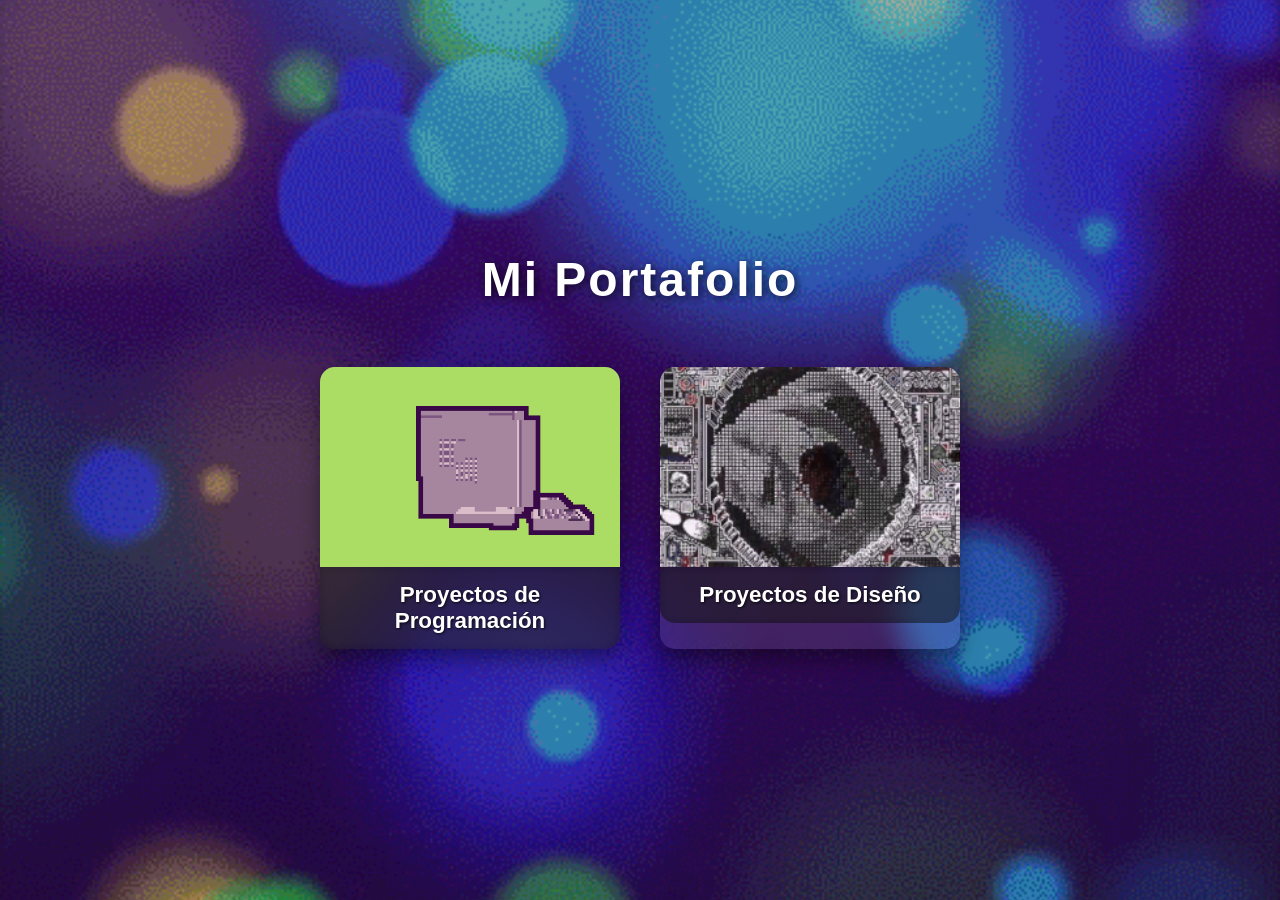
<file: index.html>
<!DOCTYPE html>
<html lang="es">
<head>
    <meta charset="UTF-8">
    <meta name="viewport" content="width=device-width, initial-scale=1.0">
    <title>Mi Portafolio</title>
    <style>
        * {
            margin: 0;
            padding: 0;
            box-sizing: border-box;
            font-family: 'Segoe UI', Tahoma, Geneva, Verdana, sans-serif;
        }
        
        body {
            overflow-x: hidden;
            overflow-y: auto;
            min-height: 100vh;
            display: flex;
            justify-content: center;
            align-items: center;
            background: #000;
            padding: 40px 20px;
        }
        
        #gif-background {
            position: fixed;
            top: 0;
            left: 0;
            width: 100%;
            height: 100%;
            object-fit: cover;
            z-index: -1;
        }
        
        .video-placeholder {
            position: fixed;
            top: 0;
            left: 0;
            width: 100%;
            height: 100%;
            background: linear-gradient(45deg, #1a1a2e, #16213e, #0f3460);
            z-index: -2;
        }
        
        .overlay {
            position: fixed;
            top: 0;
            left: 0;
            width: 100%;
            height: 100%;
            background: rgba(0, 0, 0, 0.3);
            z-index: 0;
        }
        
        .menu-container {
            display: flex;
            flex-direction: column;
            align-items: center;
            gap: 40px;
            z-index: 1;
            text-align: center;
            padding: 20px;
            width: 100%;
            max-width: 1200px;
        }
        
        h1 {
            color: white;
            font-size: 3rem;
            margin-bottom: 20px;
            text-shadow: 2px 2px 8px rgba(0, 0, 0, 0.7);
            font-weight: 700;
            letter-spacing: 2px;
        }
        
        .buttons-container {
            display: flex;
            gap: 40px;
            flex-wrap: wrap;
            justify-content: center;
            width: 100%;
        }
        
        .menu-button {
            position: relative;
            width: 300px;
            height: auto;
            border: none;
            border-radius: 15px;
            overflow: visible;
            cursor: pointer;
            transition: all 0.4s ease;
            box-shadow: 0 10px 20px rgba(0, 0, 0, 0.4);
            background: rgba(255, 255, 255, 0.1);
            backdrop-filter: blur(8px);
            text-decoration: none;
            display: flex;
            flex-direction: column;
            align-items: center;
        }
        
        .menu-button:hover {
            transform: translateY(-12px) scale(1.03);
            box-shadow: 0 20px 30px rgba(0, 0, 0, 0.5);
        }
        
        .button-gif-container {
            width: 100%;
            height: 200px;
            overflow: hidden;
            border-radius: 15px 15px 0 0;
        }
        
        .button-gif {
            width: 100%;
            height: 100%;
            object-fit: cover;
            transition: transform 0.5s ease;
        }
        
        .menu-button:hover .button-gif {
            transform: scale(1.1);
        }
        
        .button-text {
            width: 100%;
            padding: 15px 18px;
            background: rgba(0, 0, 0, 0.5);
            backdrop-filter: blur(5px);
            color: white;
            font-size: 1.4rem;
            font-weight: bold;
            text-shadow: 1px 1px 3px rgba(0, 0, 0, 0.8);
            text-align: center;
            border-radius: 0 0 15px 15px;
        }
        
        /* Efectos específicos para cada botón */
        .programming-button:hover {
            box-shadow: 0 20px 30px rgba(0, 150, 255, 0.5);
            border: 2px solid rgba(0, 150, 255, 0.5);
        }
        
        .design-button:hover {
            box-shadow: 0 20px 30px rgba(255, 100, 200, 0.5);
            border: 2px solid rgba(255, 100, 200, 0.5);
        }
        
        @media (max-width: 768px) {
            body {
                padding: 30px 20px;
            }
            
            .buttons-container {
                flex-direction: column;
            }
            
            h1 {
                font-size: 2.2rem;
            }
            
            .menu-button {
                width: 280px;
            }
            
            .button-gif-container {
                height: 180px;
            }
        }
        
        @media (max-width: 480px) {
            body {
                padding: 20px 15px;
            }
            
            h1 {
                font-size: 1.8rem;
            }
            
            .menu-button {
                width: 260px;
            }
            
            .button-gif-container {
                height: 160px;
            }
            
            .button-text {
                font-size: 1.2rem;
            }
        }
    </style>
</head>
<body>
    <img id="gif-background" src="vdin.gif" alt="Background">
    
    <div class="video-placeholder"></div>
    <div class="overlay"></div>
    
    <div class="menu-container">
        <h1>Mi Portafolio</h1>
        
        <div class="buttons-container">
            <a href="portafoliofusionprogramacion.html" class="menu-button programming-button">
                <div class="button-gif-container">
                    <img src="oldpc.gif" alt="Programación" class="button-gif">
                </div>
                <div class="button-text">Proyectos de Programación</div>
            </a>
            
            <a href="portafoliodiseñofusion.html" class="menu-button design-button">
                <div class="button-gif-container">
                    <img src="puerta.gif" alt="Diseño" class="button-gif">
                </div>
                <div class="button-text">Proyectos de Diseño</div>
            </a>
        </div>
    </div>

    <script>
        document.addEventListener('DOMContentLoaded', function() {
            const gif = document.getElementById('gif-background');
            
            // Efecto de hover mejorado para los botones
            const buttons = document.querySelectorAll('.menu-button');
            
            buttons.forEach(button => {
                button.addEventListener('mouseenter', function() {
                    this.style.transform = 'translateY(-12px) scale(1.03)';
                });
                
                button.addEventListener('mouseleave', function() {
                    this.style.transform = 'translateY(0) scale(1)';
                });
            });
            
            // Verificar si los GIFs existen, si no, usar placeholders
            const gifs = document.querySelectorAll('.button-gif');
            gifs.forEach(gif => {
                gif.addEventListener('error', function() {
                    if (this.alt === 'Programación') {
                        this.src = 'data:image/svg+xml;utf8,<svg xmlns="http://www.w3.org/2000/svg" width="300" height="200" viewBox="0 0 300 200"><rect width="100%" height="100%" fill="%231a1a2e"/><text x="50%" y="50%" font-family="Arial" font-size="18" fill="white" text-anchor="middle" dominant-baseline="middle">GIF no disponible</text></svg>';
                    } else {
                        this.src = 'data:image/svg+xml;utf8,<svg xmlns="http://www.w3.org/2000/svg" width="300" height="200" viewBox="0 0 300 200"><rect width="100%" height="100%" fill="%230f3460"/><text x="50%" y="50%" font-family="Arial" font-size="18" fill="white" text-anchor="middle" dominant-baseline="middle">GIF no disponible</text></svg>';
                    }
                });
            });
            
            // Verificar si el GIF de fondo existe, si no, usar el fondo de degradado
            gif.addEventListener('error', function() {
                console.log("El GIF no se pudo cargar, usando fondo de degradado");
                document.querySelector('.video-placeholder').style.zIndex = '-1';
            });
        });
    </script>
</body>
</html>
</file>
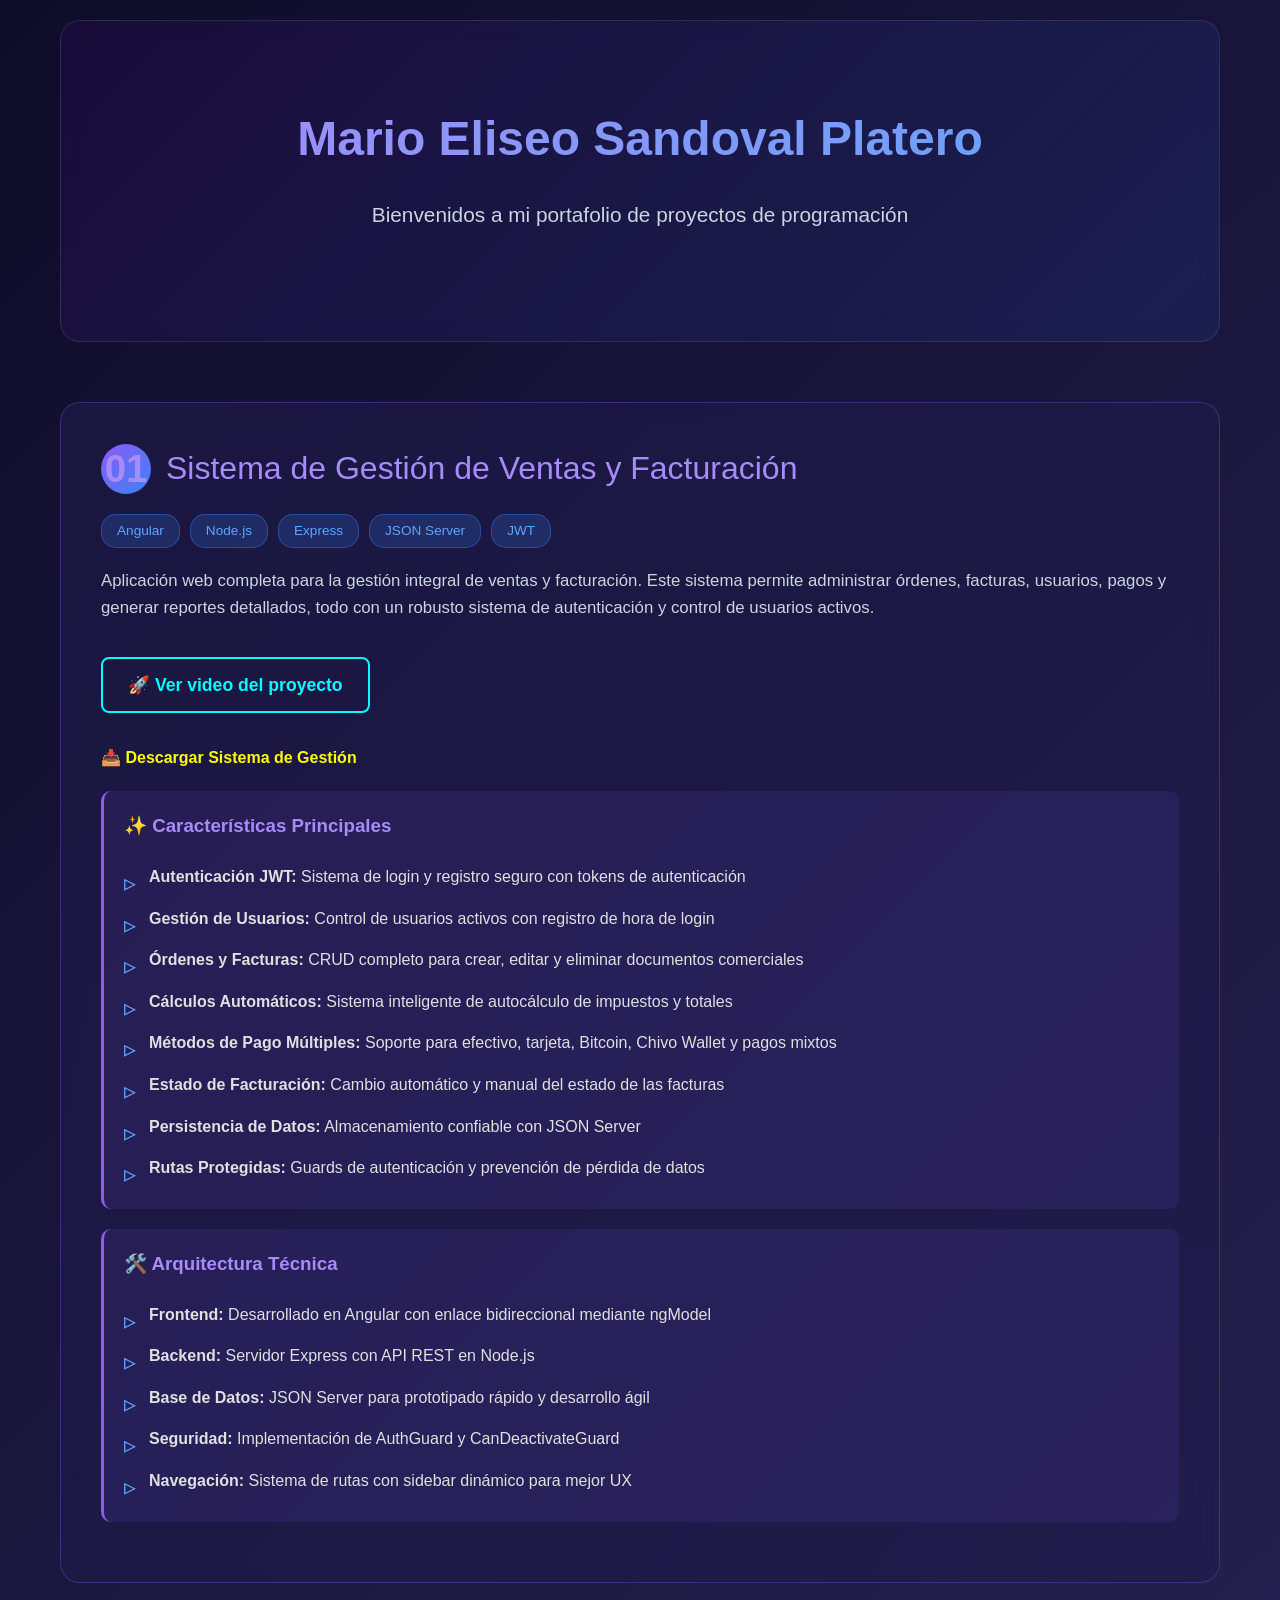
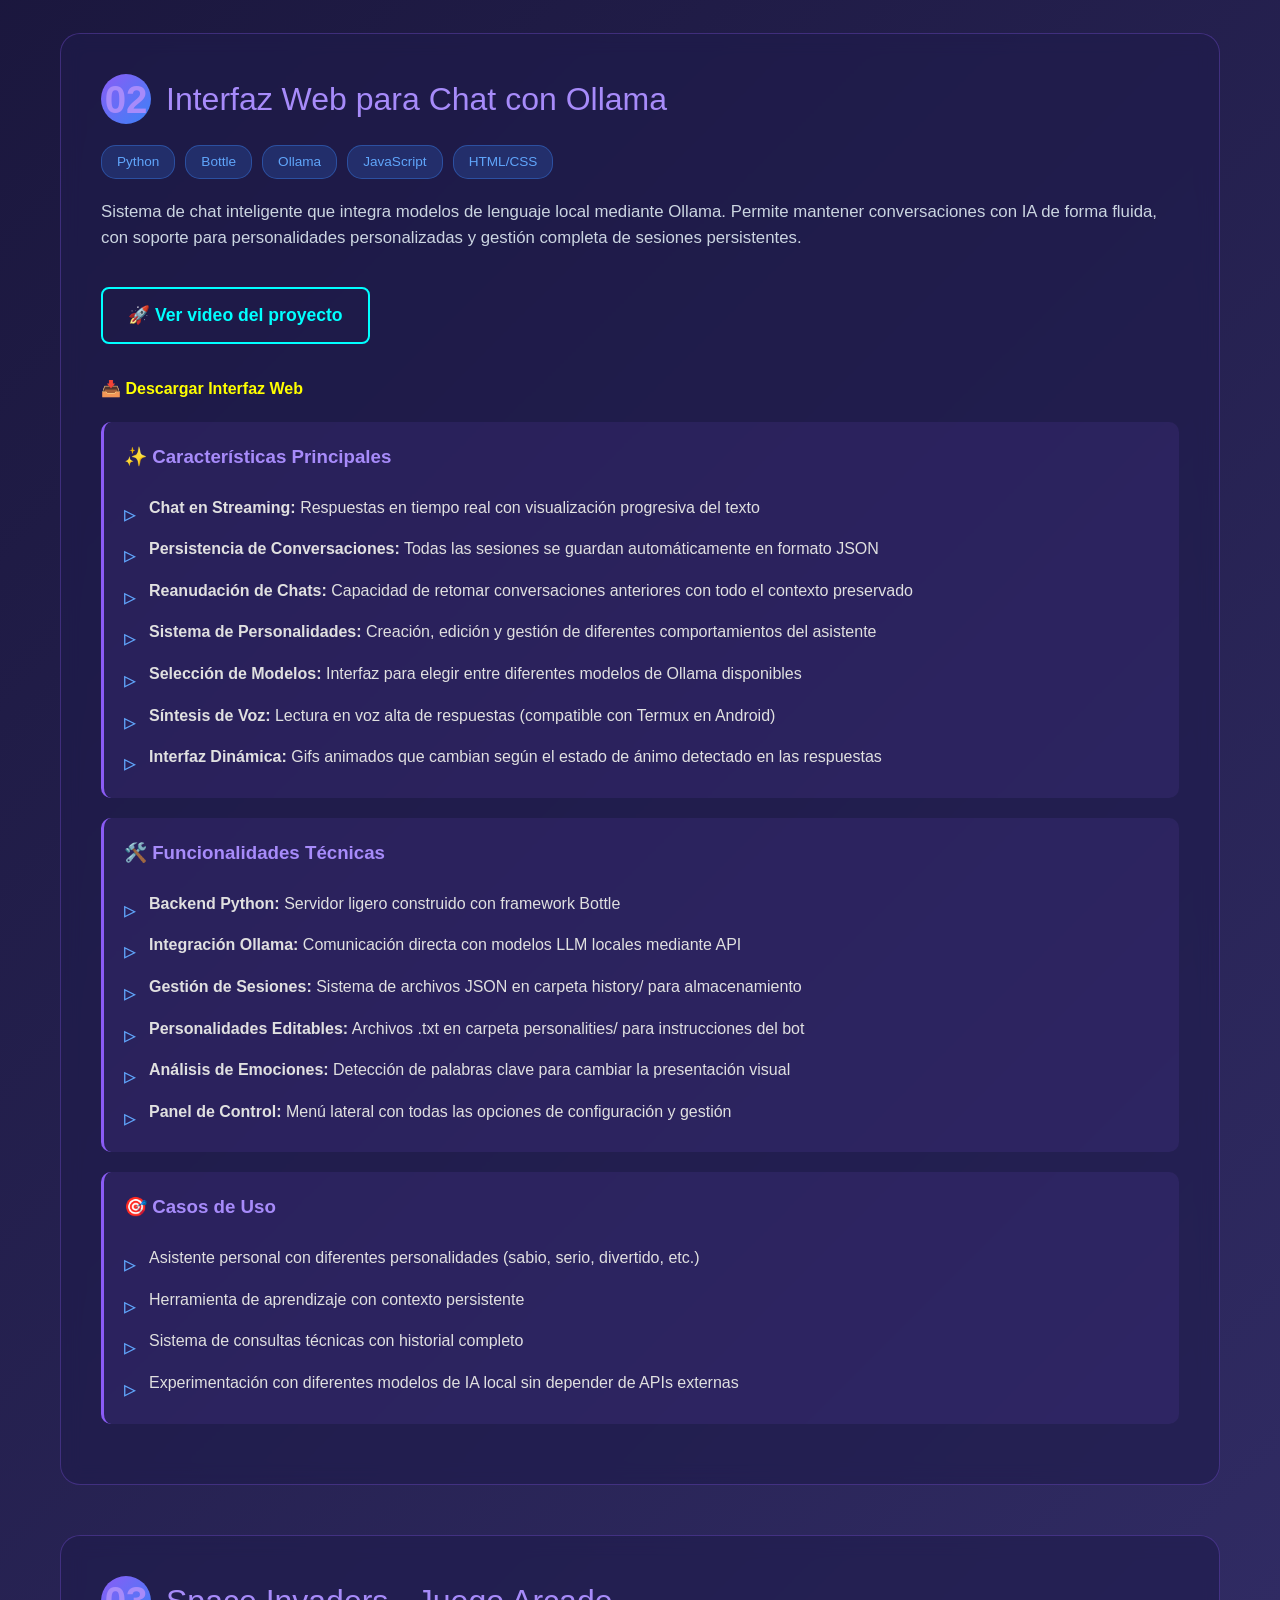
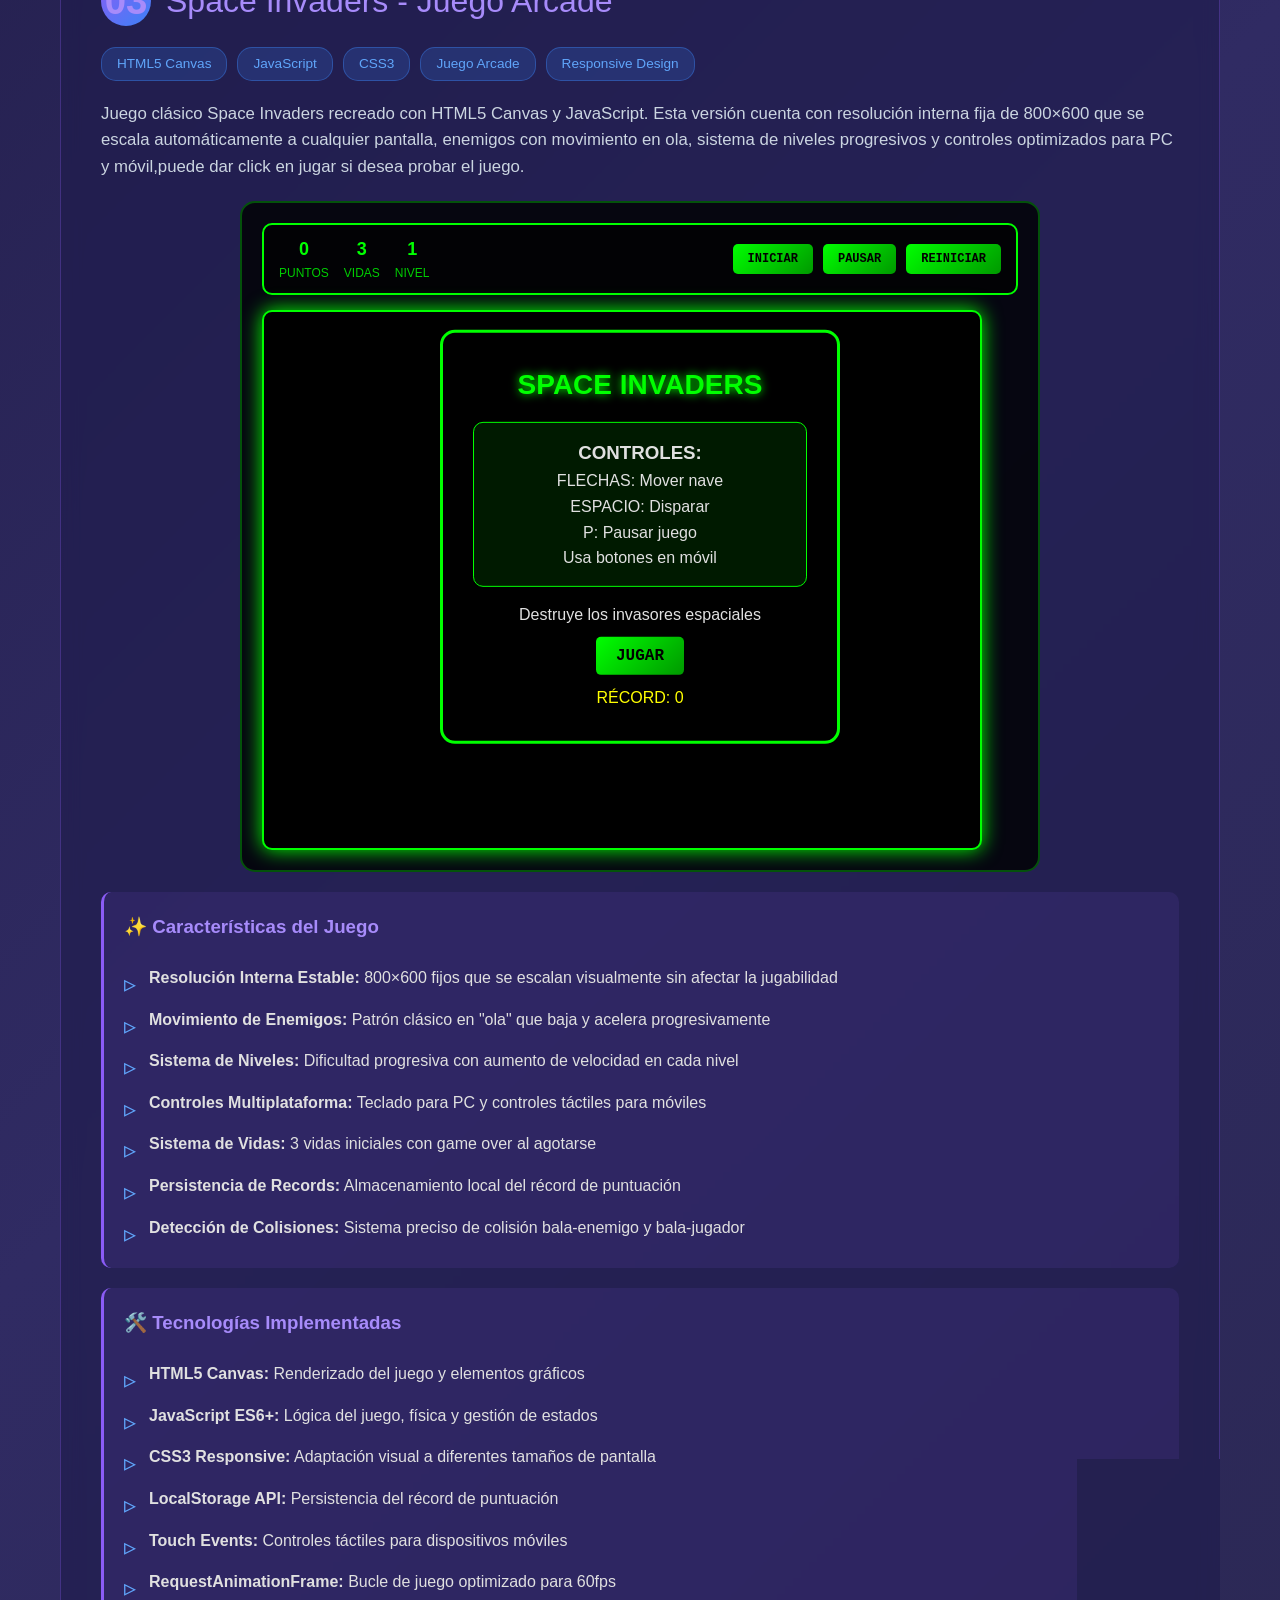
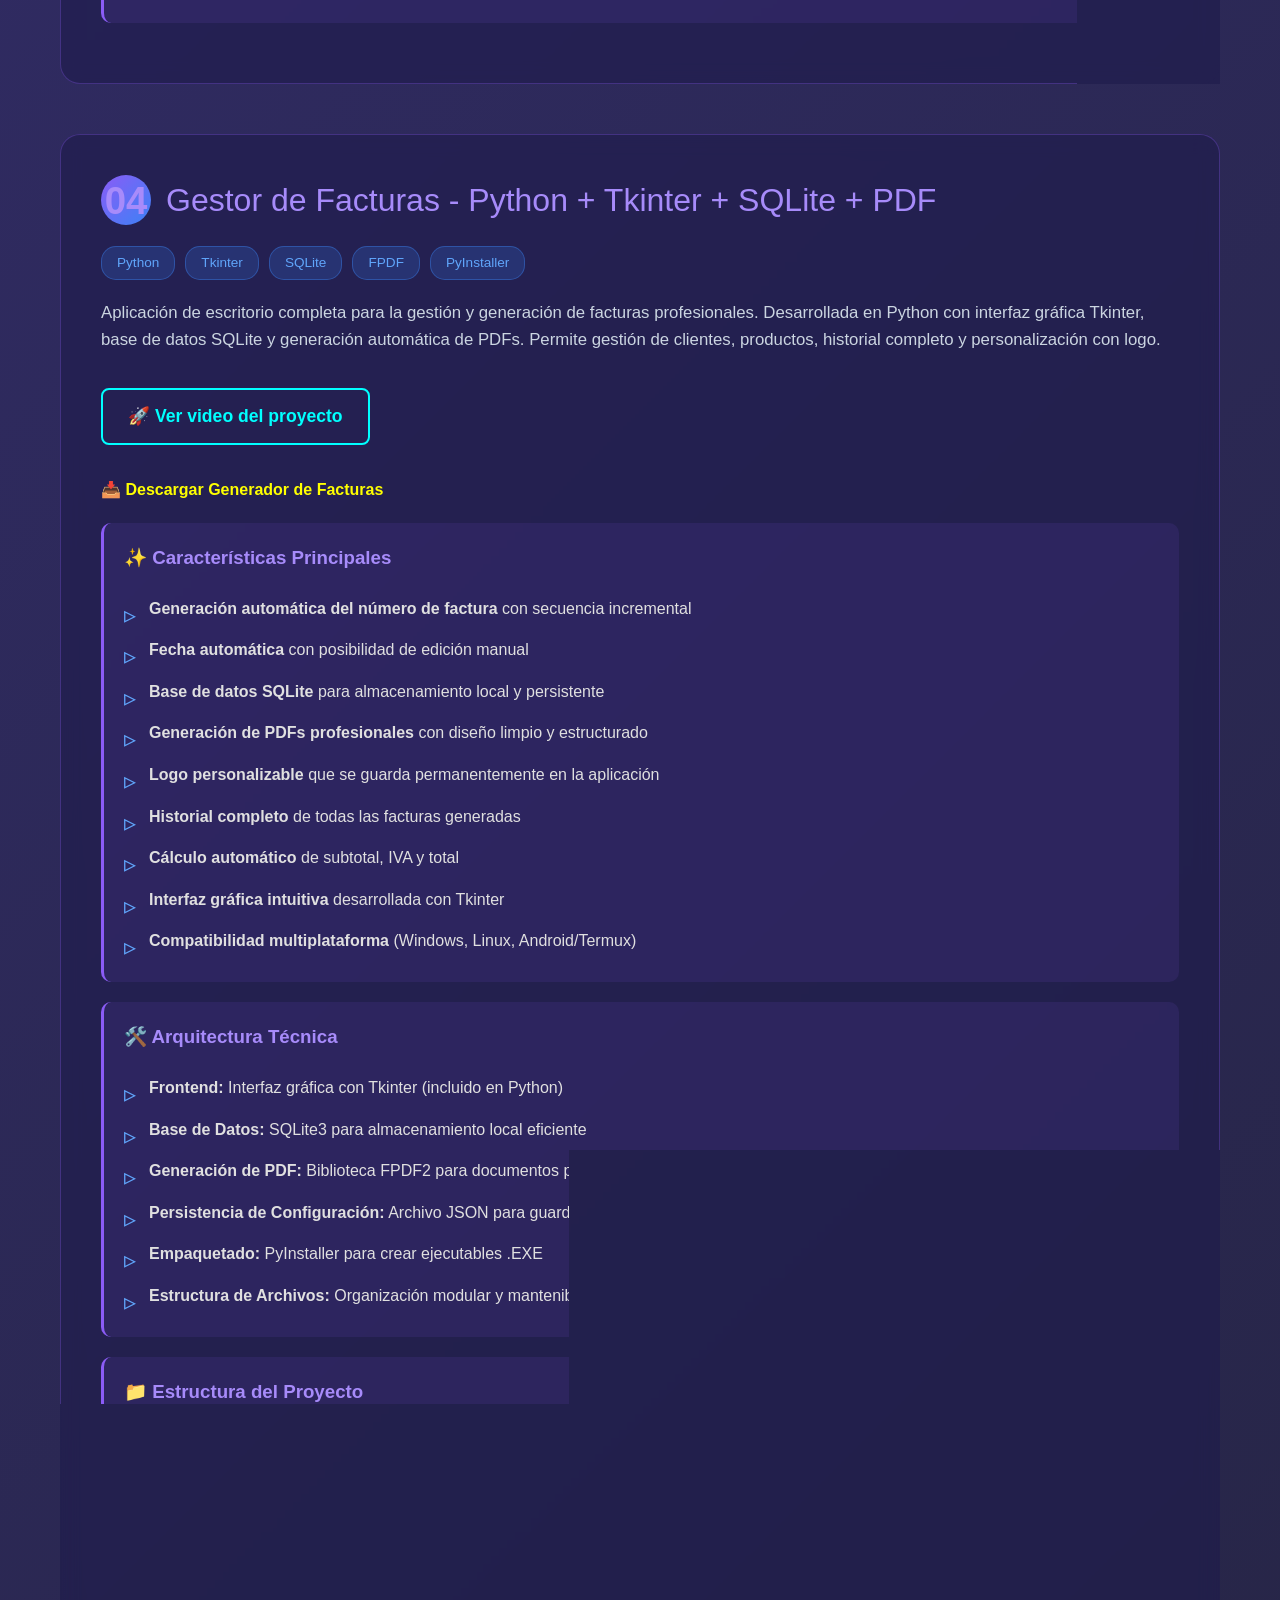
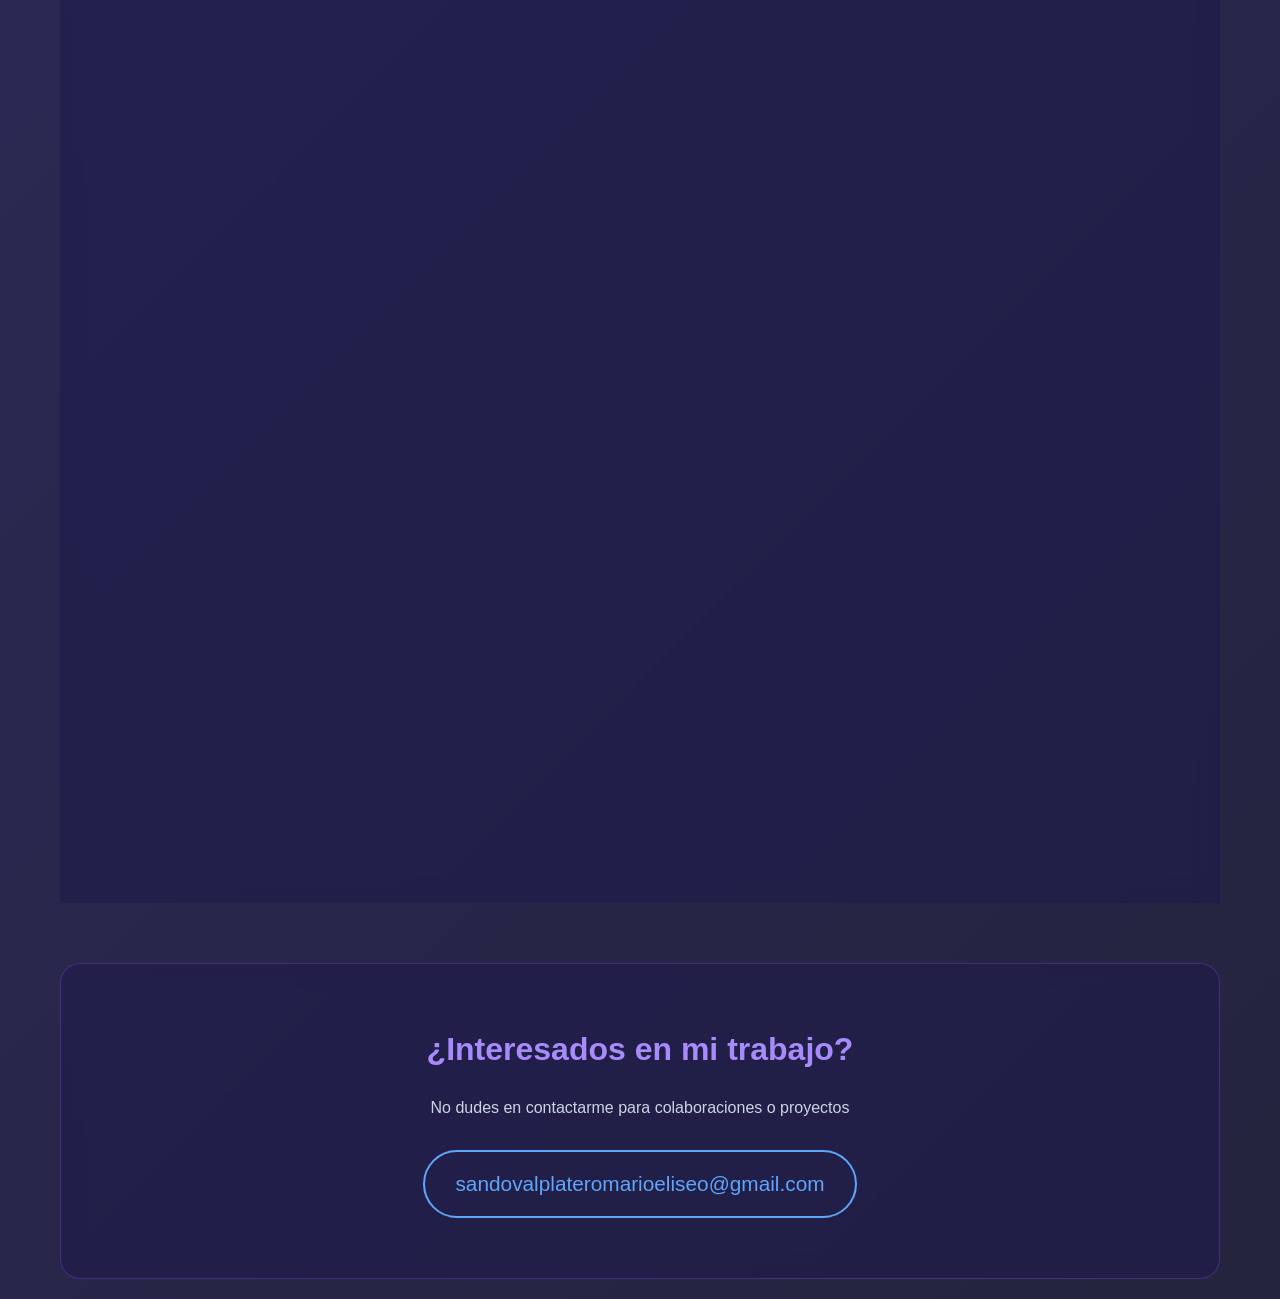
<file: portafoliofusionprogramacion.html>
<!DOCTYPE html>
<html lang="es">
<head>
    <meta charset="UTF-8">
    <meta name="viewport" content="width=device-width, initial-scale=1.0">
    <title>Mario Eliseo Sandoval Platero - Portafolio</title>
    <link rel="stylesheet" href="css1p.css">
</head>
<body>
    <div class="container">
        <header>
            <h1>Mario Eliseo Sandoval Platero</h1>
            <p class="welcome">Bienvenidos a mi portafolio de proyectos de programación</p>
        </header>

        <!-- Proyecto 1: Sistema de Gestión -->
        <div class="project">
            <div class="project-title">
                <div class="project-number">01</div>
                Sistema de Gestión de Ventas y Facturación
            </div>
            
            <div class="tech-stack">
                <span class="tech-tag">Angular</span>
                <span class="tech-tag">Node.js</span>
                <span class="tech-tag">Express</span>
                <span class="tech-tag">JSON Server</span>
                <span class="tech-tag">JWT</span>
            </div>

            <p class="project-description">
                Aplicación web completa para la gestión integral de ventas y facturación. Este sistema permite administrar órdenes, facturas, usuarios, pagos y generar reportes detallados, todo con un robusto sistema de autenticación y control de usuarios activos.
            </p>

            <!-- Botón en lugar del iframe -->
            <a class="btn-futurista" href="https://drive.google.com/file/d/1HEgfED-ydiEruk10kEmybLsoFGbaCSPh/view?usp=sharing" target="_blank">🚀 Ver video del proyecto</a>
            
            <!-- Links de descarga -->
            <div class="descargas">
                <a href="https://drive.google.com/file/d/19r55gZlAoRkpBxLS4dbb3_-P5jqhrxm3/view?usp=sharing" target="_blank">📥 Descargar Sistema de Gestión</a>
            </div>

            <div class="features">
                <h3>✨ Características Principales</h3>
                <ul>
                    <li><strong>Autenticación JWT:</strong> Sistema de login y registro seguro con tokens de autenticación</li>
                    <li><strong>Gestión de Usuarios:</strong> Control de usuarios activos con registro de hora de login</li>
                    <li><strong>Órdenes y Facturas:</strong> CRUD completo para crear, editar y eliminar documentos comerciales</li>
                    <li><strong>Cálculos Automáticos:</strong> Sistema inteligente de autocálculo de impuestos y totales</li>
                    <li><strong>Métodos de Pago Múltiples:</strong> Soporte para efectivo, tarjeta, Bitcoin, Chivo Wallet y pagos mixtos</li>
                    <li><strong>Estado de Facturación:</strong> Cambio automático y manual del estado de las facturas</li>
                    <li><strong>Persistencia de Datos:</strong> Almacenamiento confiable con JSON Server</li>
                    <li><strong>Rutas Protegidas:</strong> Guards de autenticación y prevención de pérdida de datos</li>
                </ul>
            </div>

            <div class="features">
                <h3>🛠️ Arquitectura Técnica</h3>
                <ul>
                    <li><strong>Frontend:</strong> Desarrollado en Angular con enlace bidireccional mediante ngModel</li>
                    <li><strong>Backend:</strong> Servidor Express con API REST en Node.js</li>
                    <li><strong>Base de Datos:</strong> JSON Server para prototipado rápido y desarrollo ágil</li>
                    <li><strong>Seguridad:</strong> Implementación de AuthGuard y CanDeactivateGuard</li>
                    <li><strong>Navegación:</strong> Sistema de rutas con sidebar dinámico para mejor UX</li>
                </ul>
            </div>
        </div>

        <!-- Proyecto 2: Chat Ollama -->
        <div class="project">
            <div class="project-title">
                <div class="project-number">02</div>
                Interfaz Web para Chat con Ollama
            </div>
            
            <div class="tech-stack">
                <span class="tech-tag">Python</span>
                <span class="tech-tag">Bottle</span>
                <span class="tech-tag">Ollama</span>
                <span class="tech-tag">JavaScript</span>
                <span class="tech-tag">HTML/CSS</span>
            </div>

            <p class="project-description">
                Sistema de chat inteligente que integra modelos de lenguaje local mediante Ollama. Permite mantener conversaciones con IA de forma fluida, con soporte para personalidades personalizadas y gestión completa de sesiones persistentes.
            </p>

            <!-- Botón en lugar del iframe -->
            <a class="btn-futurista" href="https://drive.google.com/file/d/11AijV8lp3JU_jt2fWqKUfAqRS3E4A_nB/view?usp=sharing" target="_blank">🚀 Ver video del proyecto</a>
            
            <!-- Links de descarga -->
            <div class="descargas">
                <a href="https://drive.google.com/file/d/169qLoVCvbGtehIEhOp0trlRzZ5Bl8zSf/view?usp=sharing" target="_blank">📥 Descargar Interfaz Web</a>
            </div>

            <div class="features">
                <h3>✨ Características Principales</h3>
                <ul>
                    <li><strong>Chat en Streaming:</strong> Respuestas en tiempo real con visualización progresiva del texto</li>
                    <li><strong>Persistencia de Conversaciones:</strong> Todas las sesiones se guardan automáticamente en formato JSON</li>
                    <li><strong>Reanudación de Chats:</strong> Capacidad de retomar conversaciones anteriores con todo el contexto preservado</li>
                    <li><strong>Sistema de Personalidades:</strong> Creación, edición y gestión de diferentes comportamientos del asistente</li>
                    <li><strong>Selección de Modelos:</strong> Interfaz para elegir entre diferentes modelos de Ollama disponibles</li>
                    <li><strong>Síntesis de Voz:</strong> Lectura en voz alta de respuestas (compatible con Termux en Android)</li>
                    <li><strong>Interfaz Dinámica:</strong> Gifs animados que cambian según el estado de ánimo detectado en las respuestas</li>
                </ul>
            </div>

            <div class="features">
                <h3>🛠️ Funcionalidades Técnicas</h3>
                <ul>
                    <li><strong>Backend Python:</strong> Servidor ligero construido con framework Bottle</li>
                    <li><strong>Integración Ollama:</strong> Comunicación directa con modelos LLM locales mediante API</li>
                    <li><strong>Gestión de Sesiones:</strong> Sistema de archivos JSON en carpeta history/ para almacenamiento</li>
                    <li><strong>Personalidades Editables:</strong> Archivos .txt en carpeta personalities/ para instrucciones del bot</li>
                    <li><strong>Análisis de Emociones:</strong> Detección de palabras clave para cambiar la presentación visual</li>
                    <li><strong>Panel de Control:</strong> Menú lateral con todas las opciones de configuración y gestión</li>
                </ul>
            </div>

            <div class="features">
                <h3>🎯 Casos de Uso</h3>
                <ul>
                    <li>Asistente personal con diferentes personalidades (sabio, serio, divertido, etc.)</li>
                    <li>Herramienta de aprendizaje con contexto persistente</li>
                    <li>Sistema de consultas técnicas con historial completo</li>
                    <li>Experimentación con diferentes modelos de IA local sin depender de APIs externas</li>
                </ul>
            </div>
        </div>

        <!-- Proyecto 3: Space Invaders -->
        <div class="project">
            <div class="project-title">
                <div class="project-number">03</div>
                Space Invaders - Juego Arcade
            </div>
            
            <div class="tech-stack">
                <span class="tech-tag">HTML5 Canvas</span>
                <span class="tech-tag">JavaScript</span>
                <span class="tech-tag">CSS3</span>
                <span class="tech-tag">Juego Arcade</span>
                <span class="tech-tag">Responsive Design</span>
            </div>

            <p class="project-description">
                Juego clásico Space Invaders recreado con HTML5 Canvas y JavaScript. Esta versión cuenta con resolución interna fija de 800×600 que se escala automáticamente a cualquier pantalla, enemigos con movimiento en ola, sistema de niveles progresivos y controles optimizados para PC y móvil,puede dar click en jugar si desea probar el juego.
            </p>

            <!-- Contenedor del juego -->
            <div class="game-container">
                <div class="game-ui">
                    <div class="stats">
                        <div class="stat"><div class="stat-value" id="score">0</div><div class="stat-label">PUNTOS</div></div>
                        <div class="stat"><div class="stat-value" id="lives">3</div><div class="stat-label">VIDAS</div></div>
                        <div class="stat"><div class="stat-value" id="level">1</div><div class="stat-label">NIVEL</div></div>
                    </div>
                    <div class="game-controls">
                        <button class="game-btn" id="startBtn">INICIAR</button>
                        <button class="game-btn" id="pauseBtn">PAUSAR</button>
                        <button class="game-btn" id="resetBtn">REINICIAR</button>
                    </div>
                </div>

                <canvas id="gameCanvas"></canvas>

                <div class="mobile-controls">
                    <div class="mobile-btn" id="leftBtn">←</div>
                    <div class="mobile-btn mobile-shoot" id="shootBtn">⚡</div>
                    <div class="mobile-btn" id="rightBtn">→</div>
                </div>

                <div class="game-screen" id="gameStartScreen">
                    <h2 class="game-title">SPACE INVADERS</h2>
                    <div class="game-instructions">
                        <h3>CONTROLES:</h3>
                        <p>FLECHAS: Mover nave</p>
                        <p>ESPACIO: Disparar</p>
                        <p>P: Pausar juego</p>
                        <p>Usa botones en móvil</p>
                    </div>
                    <p>Destruye los invasores espaciales</p>
                    <button class="game-btn" id="startGameBtn" style="font-size:16px;padding:10px 20px;margin-top:10px;">JUGAR</button>
                    <div style="color:#ffff00;margin-top:10px;">RÉCORD: <span id="highScoreValue">0</span></div>
                </div>

                <div class="game-screen" id="gameOverScreen">
                    <h2 class="game-title">JUEGO TERMINADO</h2>
                    <div style="color:#00ff00;font-size:20px;margin:15px 0;">PUNTUACIÓN: <span id="finalScore">0</span></div>
                    <p id="gameOverMessage"></p>
                    <button class="game-btn" id="restartBtn" style="font-size:14px;padding:8px 16px;margin-top:10px;">JUGAR DE NUEVO</button>
                </div>
            </div>

            <div class="features">
                <h3>✨ Características del Juego</h3>
                <ul>
                    <li><strong>Resolución Interna Estable:</strong> 800×600 fijos que se escalan visualmente sin afectar la jugabilidad</li>
                    <li><strong>Movimiento de Enemigos:</strong> Patrón clásico en "ola" que baja y acelera progresivamente</li>
                    <li><strong>Sistema de Niveles:</strong> Dificultad progresiva con aumento de velocidad en cada nivel</li>
                    <li><strong>Controles Multiplataforma:</strong> Teclado para PC y controles táctiles para móviles</li>
                    <li><strong>Sistema de Vidas:</strong> 3 vidas iniciales con game over al agotarse</li>
                    <li><strong>Persistencia de Records:</strong> Almacenamiento local del récord de puntuación</li>
                    <li><strong>Detección de Colisiones:</strong> Sistema preciso de colisión bala-enemigo y bala-jugador</li>
                </ul>
            </div>

            <div class="features">
                <h3>🛠️ Tecnologías Implementadas</h3>
                <ul>
                    <li><strong>HTML5 Canvas:</strong> Renderizado del juego y elementos gráficos</li>
                    <li><strong>JavaScript ES6+:</strong> Lógica del juego, física y gestión de estados</li>
                    <li><strong>CSS3 Responsive:</strong> Adaptación visual a diferentes tamaños de pantalla</li>
                    <li><strong>LocalStorage API:</strong> Persistencia del récord de puntuación</li>
                    <li><strong>Touch Events:</strong> Controles táctiles para dispositivos móviles</li>
                    <li><strong>RequestAnimationFrame:</strong> Bucle de juego optimizado para 60fps</li>
                </ul>
            </div>
        </div>

        <!-- Proyecto 4: Generador de Facturas -->
        <div class="project">
            <div class="project-title">
                <div class="project-number">04</div>
                Gestor de Facturas - Python + Tkinter + SQLite + PDF
            </div>
            
            <div class="tech-stack">
                <span class="tech-tag">Python</span>
                <span class="tech-tag">Tkinter</span>
                <span class="tech-tag">SQLite</span>
                <span class="tech-tag">FPDF</span>
                <span class="tech-tag">PyInstaller</span>
            </div>

            <p class="project-description">
                Aplicación de escritorio completa para la gestión y generación de facturas profesionales. Desarrollada en Python con interfaz gráfica Tkinter, base de datos SQLite y generación automática de PDFs. Permite gestión de clientes, productos, historial completo y personalización con logo.
            </p>

            <!-- Botón para ver video -->
            <a class="btn-futurista" href="https://drive.google.com/file/d/1BNNFj1r1JjgeSsCrFH6ytKmvRwKaV8t8/view?usp=sharing" target="_blank">🚀 Ver video del proyecto</a>
            
            <!-- Links de descarga -->
            <div class="descargas">
                <a href="https://drive.google.com/file/d/1MTPW5t4zlfE9udwvjARlFKXTrBbw_FoM/view?usp=sharing" target="_blank">📥 Descargar Generador de Facturas</a>
            </div>

            <div class="features">
                <h3>✨ Características Principales</h3>
                <ul>
                    <li><strong>Generación automática del número de factura</strong> con secuencia incremental</li>
                    <li><strong>Fecha automática</strong> con posibilidad de edición manual</li>
                    <li><strong>Base de datos SQLite</strong> para almacenamiento local y persistente</li>
                    <li><strong>Generación de PDFs profesionales</strong> con diseño limpio y estructurado</li>
                    <li><strong>Logo personalizable</strong> que se guarda permanentemente en la aplicación</li>
                    <li><strong>Historial completo</strong> de todas las facturas generadas</li>
                    <li><strong>Cálculo automático</strong> de subtotal, IVA y total</li>
                    <li><strong>Interfaz gráfica intuitiva</strong> desarrollada con Tkinter</li>
                    <li><strong>Compatibilidad multiplataforma</strong> (Windows, Linux, Android/Termux)</li>
                </ul>
            </div>

            <div class="features">
                <h3>🛠️ Arquitectura Técnica</h3>
                <ul>
                    <li><strong>Frontend:</strong> Interfaz gráfica con Tkinter (incluido en Python)</li>
                    <li><strong>Base de Datos:</strong> SQLite3 para almacenamiento local eficiente</li>
                    <li><strong>Generación de PDF:</strong> Biblioteca FPDF2 para documentos profesionales</li>
                    <li><strong>Persistencia de Configuración:</strong> Archivo JSON para guardar preferencias y logo</li>
                    <li><strong>Empaquetado:</strong> PyInstaller para crear ejecutables .EXE</li>
                    <li><strong>Estructura de Archivos:</strong> Organización modular y mantenible</li>
                </ul>
            </div>

            <div class="features">
                <h3>📁 Estructura del Proyecto</h3>
                <ul>
                    <li><strong>facturas.py</strong> - Aplicación principal</li>
                    <li><strong>facturas.db</strong> - Base de datos SQLite</li>
                    <li><strong>config_logo.json</strong> - Configuración y logo personalizado</li>
                    <li><strong>invoices/</strong> - Carpeta de PDFs generados</li>
                    <li><strong>requirements.txt</strong> - Dependencias del proyecto</li>
                </ul>
            </div>

            <div class="features">
                <h3>🎯 Funcionalidades Avanzadas</h3>
                <ul>
                    <li><strong>Gestión de Logo:</strong> Selección de archivos PNG/JPG/JPEG que persiste entre sesiones</li>
                    <li><strong>Número de Factura Automático:</strong> Sistema incremental que evita duplicados</li>
                    <li><strong>Plantilla PDF Profesional:</strong> Diseño limpio con todos los datos requeridos</li>
                    <li><strong>Búsqueda y Filtrado:</strong> Capacidad de consultar facturas anteriores</li>
                    <li><strong>Exportación a EXE:</strong> Conversión a ejecutable standalone con PyInstaller</li>
                    <li><strong>Validación de Datos:</strong> Verificación de campos obligatorios y formatos</li>
                    <li><strong>Backup Automático:</strong> La base de datos se mantiene automáticamente</li>
                </ul>
            </div>

            <div class="features">
                <h3>🔧 Tecnologías Utilizadas</h3>
                <ul>
                    <li><strong>Python 3.8+</strong> - Lenguaje de programación principal</li>
                    <li><strong>Tkinter</strong> - Framework para interfaz gráfica</li>
                    <li><strong>SQLite3</strong> - Base de datos embebida</li>
                    <li><strong>FPDF2</strong> - Generación de documentos PDF</li>
                    <li><strong>PIL (Pillow)</strong> - Procesamiento de imágenes para logos</li>
                    <li><strong>PyInstaller</strong> - Empaquetado para distribución</li>
                    <li><strong>JSON</strong> - Configuración y persistencia de settings</li>
                </ul>
            </div>
        </div>

        <footer>
            <h2 class="contact-title">¿Interesados en mi trabajo?</h2>
            <p style="color: #cbd5e1; margin-bottom: 30px;">No dudes en contactarme para colaboraciones o proyectos</p>
            <a href="mailto:sandovalplateromarioeliseo@gmail.com" class="email">
                sandovalplateromarioeliseo@gmail.com
            </a>
        </footer>
    </div>

    <script src="js1p.js"></script>
</body>
</html>
</file>
<file: css1p.css>
* { margin: 0; padding: 0; box-sizing: border-box; }

body {
    font-family: 'Segoe UI', Tahoma, Geneva, Verdana, sans-serif;
    background: linear-gradient(135deg, #0f0c29, #302b63, #24243e);
    color: #e0e0e0;
    line-height: 1.6;
    overflow-x: hidden;
}

.container { max-width: 1200px; margin: 0 auto; padding: 20px; }

header {
    text-align: center;
    padding: 80px 20px;
    background: linear-gradient(135deg, rgba(106, 17, 203, 0.1), rgba(37, 117, 252, 0.1));
    border-radius: 20px;
    margin-bottom: 60px;
    backdrop-filter: blur(10px);
    border: 1px solid rgba(255, 255, 255, 0.1);
    animation: fadeIn 1s ease;
}

h1 {
    font-size: 3em;
    background: linear-gradient(135deg, #a78bfa, #60a5fa);
    -webkit-background-clip: text;
    -webkit-text-fill-color: transparent;
    background-clip: text;
    margin-bottom: 20px;
    animation: slideDown 1s ease;
}

.welcome { font-size: 1.3em; color: #cbd5e1; margin-bottom: 30px; }

.project {
    background: rgba(30, 27, 75, 0.6);
    backdrop-filter: blur(10px);
    border-radius: 20px;
    padding: 40px;
    margin-bottom: 50px;
    border: 1px solid rgba(139, 92, 246, 0.3);
    transition: all 0.5s ease;
    opacity: 0;
    transform: translateY(50px);
    animation: fadeInUp 0.8s ease forwards;
}

.project:nth-child(1) { animation-delay: 0.2s; }
.project:nth-child(2) { animation-delay: 0.4s; }
.project:nth-child(3) { animation-delay: 0.6s; }
.project:nth-child(4) { animation-delay: 0.8s; }

.project:hover {
    transform: translateY(-10px);
    box-shadow: 0 20px 40px rgba(139, 92, 246, 0.4);
    border-color: rgba(139, 92, 246, 0.6);
}

.project-title {
    font-size: 2em;
    color: #a78bfa;
    margin-bottom: 20px;
    display: flex;
    align-items: center;
    gap: 15px;
    flex-wrap: wrap;
}

.project-number {
    background: linear-gradient(135deg, #8b5cf6, #3b82f6);
    width: 50px;
    height: 50px;
    border-radius: 50%;
    display: flex;
    align-items: center;
    justify-content: center;
    font-size: 1.2em;
    font-weight: bold;
    flex-shrink: 0;
}

.tech-stack { display: flex; gap: 10px; flex-wrap: wrap; margin: 20px 0; }
.tech-tag {
    background: rgba(59, 130, 246, 0.2);
    color: #60a5fa;
    padding: 5px 15px;
    border-radius: 15px;
    font-size: 0.85em;
    border: 1px solid rgba(59, 130, 246, 0.4);
}

.project-description { color: #cbd5e1; margin: 20px 0; font-size: 1.05em; }

.features {
    background: rgba(139, 92, 246, 0.1);
    border-left: 3px solid #8b5cf6;
    padding: 20px;
    margin: 20px 0;
    border-radius: 10px;
}

.features h3 { color: #a78bfa; margin-bottom: 15px; }
.features ul { list-style: none; padding-left: 0; }
.features li { padding: 8px 0; padding-left: 25px; position: relative; }
.features li:before { content: "▹"; position: absolute; left: 0; color: #60a5fa; font-size: 1.5em; }

/* Botón futurista */
.btn-futurista {
    display: inline-block;
    margin: 15px 0;
    padding: 12px 25px;
    font-size: 1.1em;
    font-weight: bold;
    color: #0ff;
    background: transparent;
    border: 2px solid #0ff;
    border-radius: 8px;
    cursor: pointer;
    text-decoration: none;
    position: relative;
    overflow: hidden;
    transition: all 0.3s ease;
}
.btn-futurista::before {
    content: "";
    position: absolute;
    top: 0; left: -100%;
    width: 100%; height: 100%;
    background: linear-gradient(120deg, transparent, rgba(0,255,255,0.3), transparent);
    transition: 0.5s;
}
.btn-futurista:hover::before {
    left: 100%;
}
.btn-futurista:hover {
    background: #0ff;
    color: #000;
    box-shadow: 0 0 15px #0ff, 0 0 30px #0ff;
}

.descargas {
    margin-top: 10px;
}
.descargas a {
    color: #ff0;
    text-decoration: none;
    font-weight: bold;
    display: inline-block;
    margin-right: 15px;
}
.descargas a:hover {
    text-decoration: underline;
}

.image-gallery {
    display: grid;
    grid-template-columns: repeat(auto-fit, minmax(300px, 1fr));
    gap: 20px;
    margin: 20px 0;
}

.image-gallery iframe {
    width: 100%;
    height: 400px;
    border-radius: 15px;
    border: 2px solid rgba(139,92,246,0.3);
    transition: all 0.3s ease;
}

.image-gallery iframe:hover {
    border-color: rgba(139, 92, 246, 0.6);
    box-shadow: 0 10px 30px rgba(139, 92, 246, 0.4);
}

/* Estilos para el juego Space Invaders */
.game-container { 
    position: relative; 
    margin: 20px auto; 
    width: 100%; 
    max-width: 800px; 
    background: rgba(0, 0, 0, 0.8);
    border-radius: 15px;
    padding: 20px;
    border: 2px solid rgba(0, 255, 0, 0.3);
}

#gameCanvas {
    display: block;
    width: 100%;
    height: auto;
    max-height: 60vh;
    border: 2px solid #00ff00;
    border-radius: 10px;
    background: #000;
    box-shadow: 0 0 20px #00ff00;
}

.game-ui {
    display: flex;
    justify-content: space-between;
    width: 100%;
    margin-bottom: 15px;
    padding: 10px 15px;
    background: rgba(0, 0, 0, 0.7);
    border: 2px solid #00ff00;
    border-radius: 10px;
    font-size: 14px;
}

.stats { display: flex; gap: 15px; }
.stat { text-align: center; }
.stat-value { font-size: 18px; font-weight: bold; color: #00ff00; }
.stat-label { font-size: 12px; color: #00ff00; opacity: 0.8; }

.game-controls { display: flex; gap: 10px; align-items: center; }

.game-btn {
    background: linear-gradient(135deg, #00ff00, #009900);
    border: none;
    color: #000;
    padding: 8px 15px;
    border-radius: 5px;
    font-family: 'Courier New', monospace;
    font-weight: bold;
    cursor: pointer;
    transition: all .3s;
    font-size: 12px;
}

.game-btn:hover { transform: translateY(-2px); }
.game-btn:active { transform: translateY(0); }

.mobile-controls {
    display: none;
    position: relative;
    justify-content: space-between;
    padding: 15px 0;
    margin-top: 10px;
}

.mobile-btn {
    width: 60px;
    height: 60px;
    border-radius: 50%;
    background: rgba(0, 255, 0, 0.3);
    border: 2px solid #00ff00;
    color: #00ff00;
    font-size: 20px;
    display: flex;
    align-items: center;
    justify-content: center;
    touch-action: manipulation;
}

.mobile-shoot { background: rgba(255, 0, 0, 0.3); border: 2px solid #ff4444; color: #ff4444; }

.game-screen {
    position: absolute;
    top: 50%;
    left: 50%;
    transform: translate(-50%, -50%);
    background: rgba(0, 0, 0, 0.95);
    padding: 30px;
    border: 3px solid #00ff00;
    border-radius: 15px;
    text-align: center;
    z-index: 10;
    width: 90%;
    max-width: 400px;
}

#gameStartScreen { display: block; }
#gameOverScreen { display: none; }

.game-title {
    color: #00ff00;
    font-size: 28px;
    margin-bottom: 15px;
    text-shadow: 0 0 10px #00ff00;
}

.game-instructions {
    margin: 15px 0;
    padding: 15px;
    background: rgba(0, 255, 0, 0.1);
    border-radius: 10px;
    border: 1px solid #00ff00;
}

footer {
    text-align: center;
    padding: 60px 20px;
    background: rgba(30, 27, 75, 0.6);
    backdrop-filter: blur(10px);
    border-radius: 20px;
    margin-top: 60px;
    border: 1px solid rgba(139, 92, 246, 0.3);
}

.contact-title { font-size: 2em; color: #a78bfa; margin-bottom: 20px; }
.email {
    font-size: 1.3em;
    color: #60a5fa;
    text-decoration: none;
    padding: 15px 30px;
    border: 2px solid #60a5fa;
    border-radius: 50px;
    display: inline-block;
    transition: all 0.3s ease;
    word-break: break-word;
}
.email:hover {
    background: rgba(59, 130, 246, 0.2);
    transform: scale(1.05);
    box-shadow: 0 10px 30px rgba(59, 130, 246, 0.4);
}

@keyframes fadeIn { from { opacity: 0; } to { opacity: 1; } }
@keyframes slideDown { from { opacity: 0; transform: translateY(-30px); } to { opacity: 1; transform: translateY(0); } }
@keyframes fadeInUp { to { opacity: 1; transform: translateY(0); } }

@media (max-width: 768px) {
    h1 { font-size: 2em; }
    .welcome { font-size: 1.1em; }
    .project { padding: 25px; }
    .project-title { font-size: 1.5em; }
    .container { padding: 10px; }
    header { padding: 50px 15px; }
    .features { padding: 15px; }
    .image-gallery { grid-template-columns: 1fr; }
    .image-gallery iframe { height: 300px; }
    .email { font-size: 1em; padding: 12px 20px; }
    .mobile-controls { display: flex; }
    .game-title { font-size: 24px; }
    .game-screen { padding: 20px; }
}

@media (max-width: 480px) {
    h1 { font-size: 1.5em; }
    .project-title { font-size: 1.2em; }
    .project-number { width: 40px; height: 40px; font-size: 1em; }
    .mobile-btn { width: 50px; height: 50px; font-size: 18px; }
    .game-btn { padding: 6px 12px; font-size: 11px; }
}
</file>
